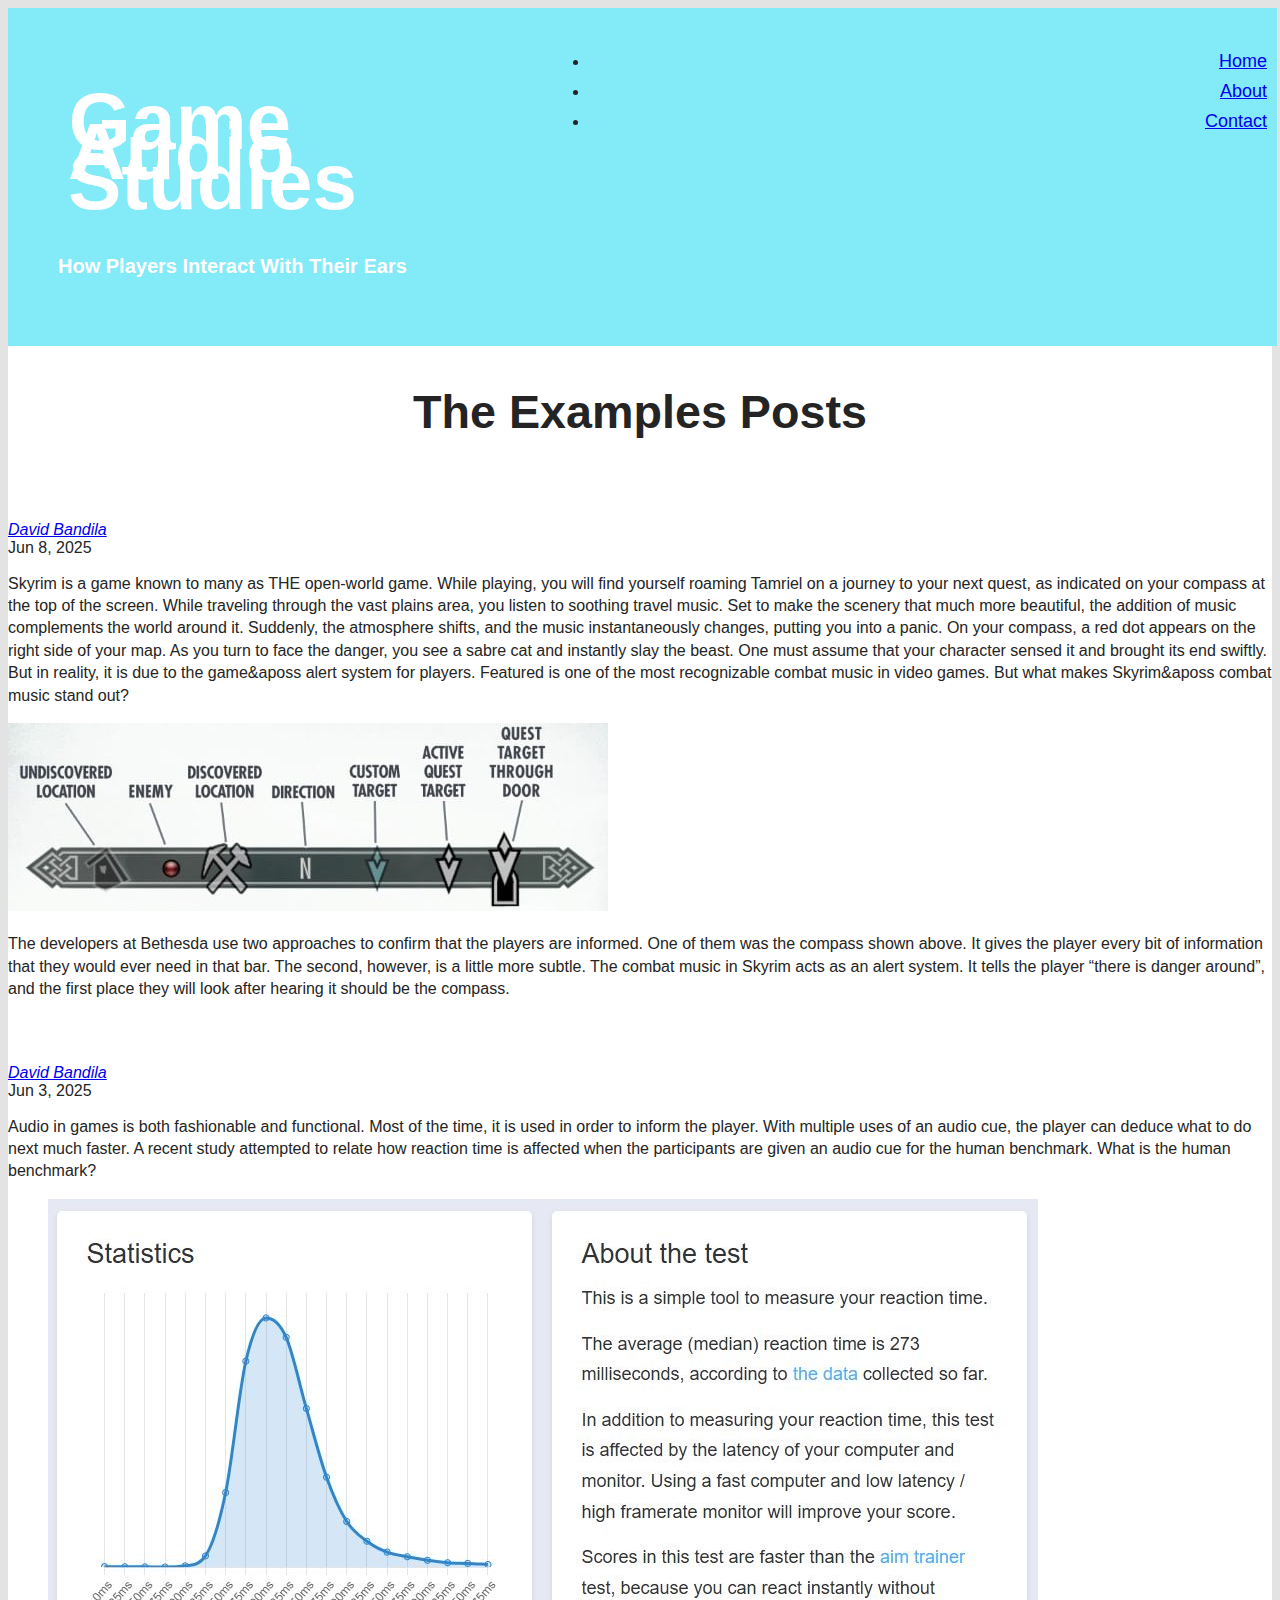
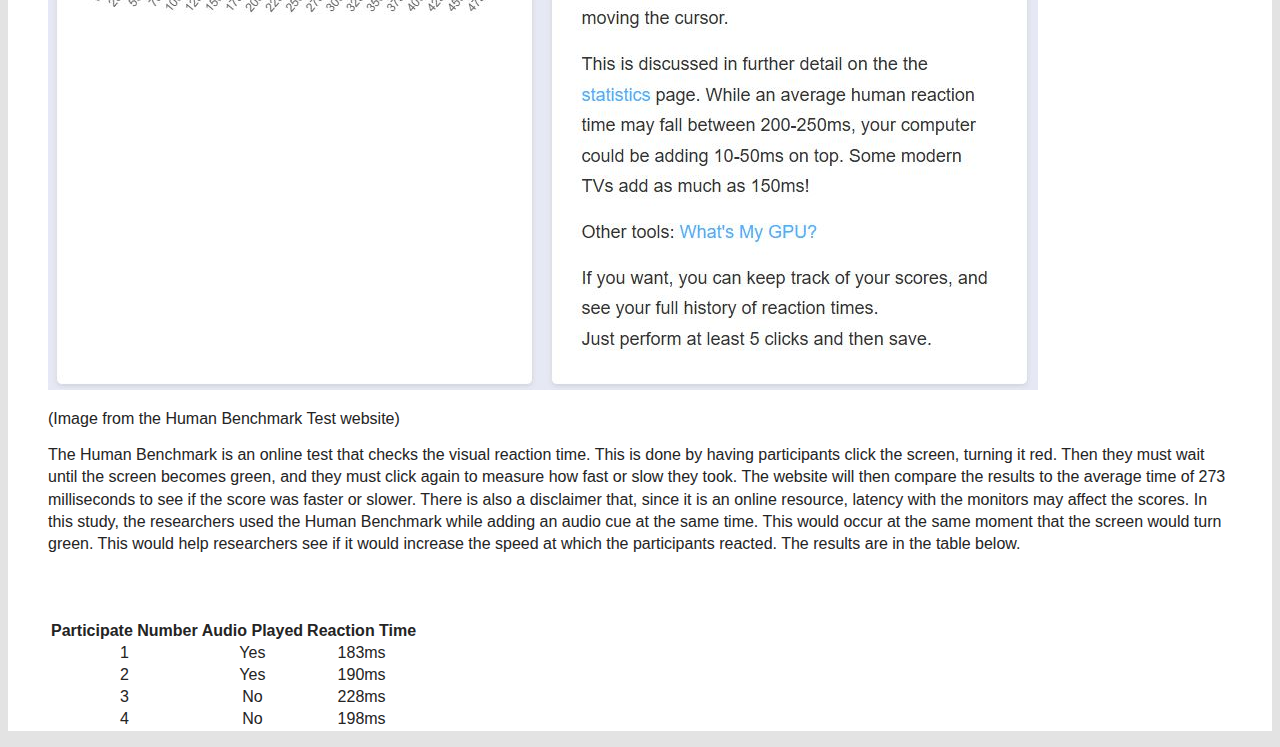
<file: index.html>
<!DOCTYPE html>
<html lang="en">
<head>
    <meta charset="UTF-8">
    <meta name="viewport" content="width=device-width, initial-scale=1.0">
    <link rel="stylesheet" href="style.css">
    <title>Game Audio</title>
</head>
<body>
    <header>
        <div> 
            <h1>Game Audio Studies</h1>
            <h3>How Players Interact With Their Ears</h3>
        </div>
        <nav>
            <ul>
                <li><a href="index.html">Home</a></li>
                <li><a href="about.html">About</a></li>
                <li><a href="contact.html">Contact</a></li>
            </ul>
        </nav>
        
    </header>
    <section id="blog">
        <h2>The Examples Posts</h2>
        <article class="blog-post">
            <h3>Skyrim's Alert System</h3>
            <address class = author><a rel="author" href="https://www.linkedin.com/in/david-bandila-17b300337/" >David Bandila</a> </address>
            <time datetime="2025-06-08" title="June 8, 2025">Jun 8, 2025</time>
            <p>Skyrim is a game known to many as THE open-world game. While playing, you will find yourself roaming Tamriel on a journey to your next quest, as indicated on your compass at the top of the screen. While traveling through the vast plains area, you listen to soothing travel music. Set to make the scenery that much more beautiful, the addition of music complements the world around it. Suddenly, the atmosphere shifts, and the music instantaneously changes, putting you into a panic. On your compass, a red dot appears on the right side of your map. As you turn to face the danger, you see a sabre cat and instantly slay the beast. One must assume that your character sensed it and brought its end swiftly. But in reality, it is due to the game&aposs alert system for players. Featured is one of the most recognizable combat music in video games. But what makes Skyrim&aposs combat music stand out? 
            </p>
            <p><img alt="Skyrims Compass of Information" src="Images/SkyrimCompass.jpg" /></p>
            <p>The developers at Bethesda use two approaches to confirm that the players are informed. One of them was the compass shown above. It gives the player every bit of information that they would ever need in that bar. The second, however, is a little more subtle. The combat music in Skyrim acts as an alert system. It tells the player “there is danger around”, and the first place they will look after hearing it should be the compass.  
            </p>
            <h3>The Relationship Between Audio and Reaction Time.</h3>
             <address class = author><a rel="author" href="https://www.linkedin.com/in/david-bandila-17b300337/" >David Bandila</a> </address>
            <time datetime="2025-06-03" title="June 3, 2025">Jun 3, 2025</time>
            <p>Audio in games is both fashionable and functional. Most of the time, it is used in order to inform the player. With multiple uses of an audio cue, the player can deduce what to do next much faster. A recent study attempted to relate how reaction time is affected when the participants are given an audio cue for the human benchmark. What is the human benchmark? 
            </p>
            <p>
            <figure>
            <img alt="The Human Benchmark" src="Images/HumanBenchmark.JPG" /></p>
            <figcaption>(Image from the Human Benchmark Test website)</figcaption>
            <p>The Human Benchmark is an online test that checks the visual reaction time. This is done by having participants click the screen, turning it red. Then they must wait until the screen becomes green, and they must click again to measure how fast or slow they took. The website will then compare the results to the average time of 273 milliseconds to see if the score was faster or slower. There is also a disclaimer that, since it is an online resource, latency with the monitors may affect the scores. In this study, the researchers used the Human Benchmark while adding an audio cue at the same time. This would occur at the same moment that the screen would turn green. This would help researchers see if it would increase the speed at which the participants reacted. The results are in the table below.</p>
            <table>
                <h3>Results of the Audio Reaction Test</h3>
                <tr>
                <th>Participate Number</th>
                <th>Audio Played</th>
                <th>Reaction Time</th>
                </tr>
                <tr>
                <td>1</td>
                <td>Yes</td>
                <td>183ms</td>
                </tr>
                <tr>
                <td>2</td>
                <td>Yes</td>
                <td>190ms</td>
                </tr>
                <tr>
                <td>3</td>
                <td>No</td>
                <td>228ms</td>
                </tr>
                <tr>
                <td>4</td>
                <td>No</td>
                <td>198ms</td>
                </tr>
        </table> 
        </article>

    </section>
</body>
</html>
</file>
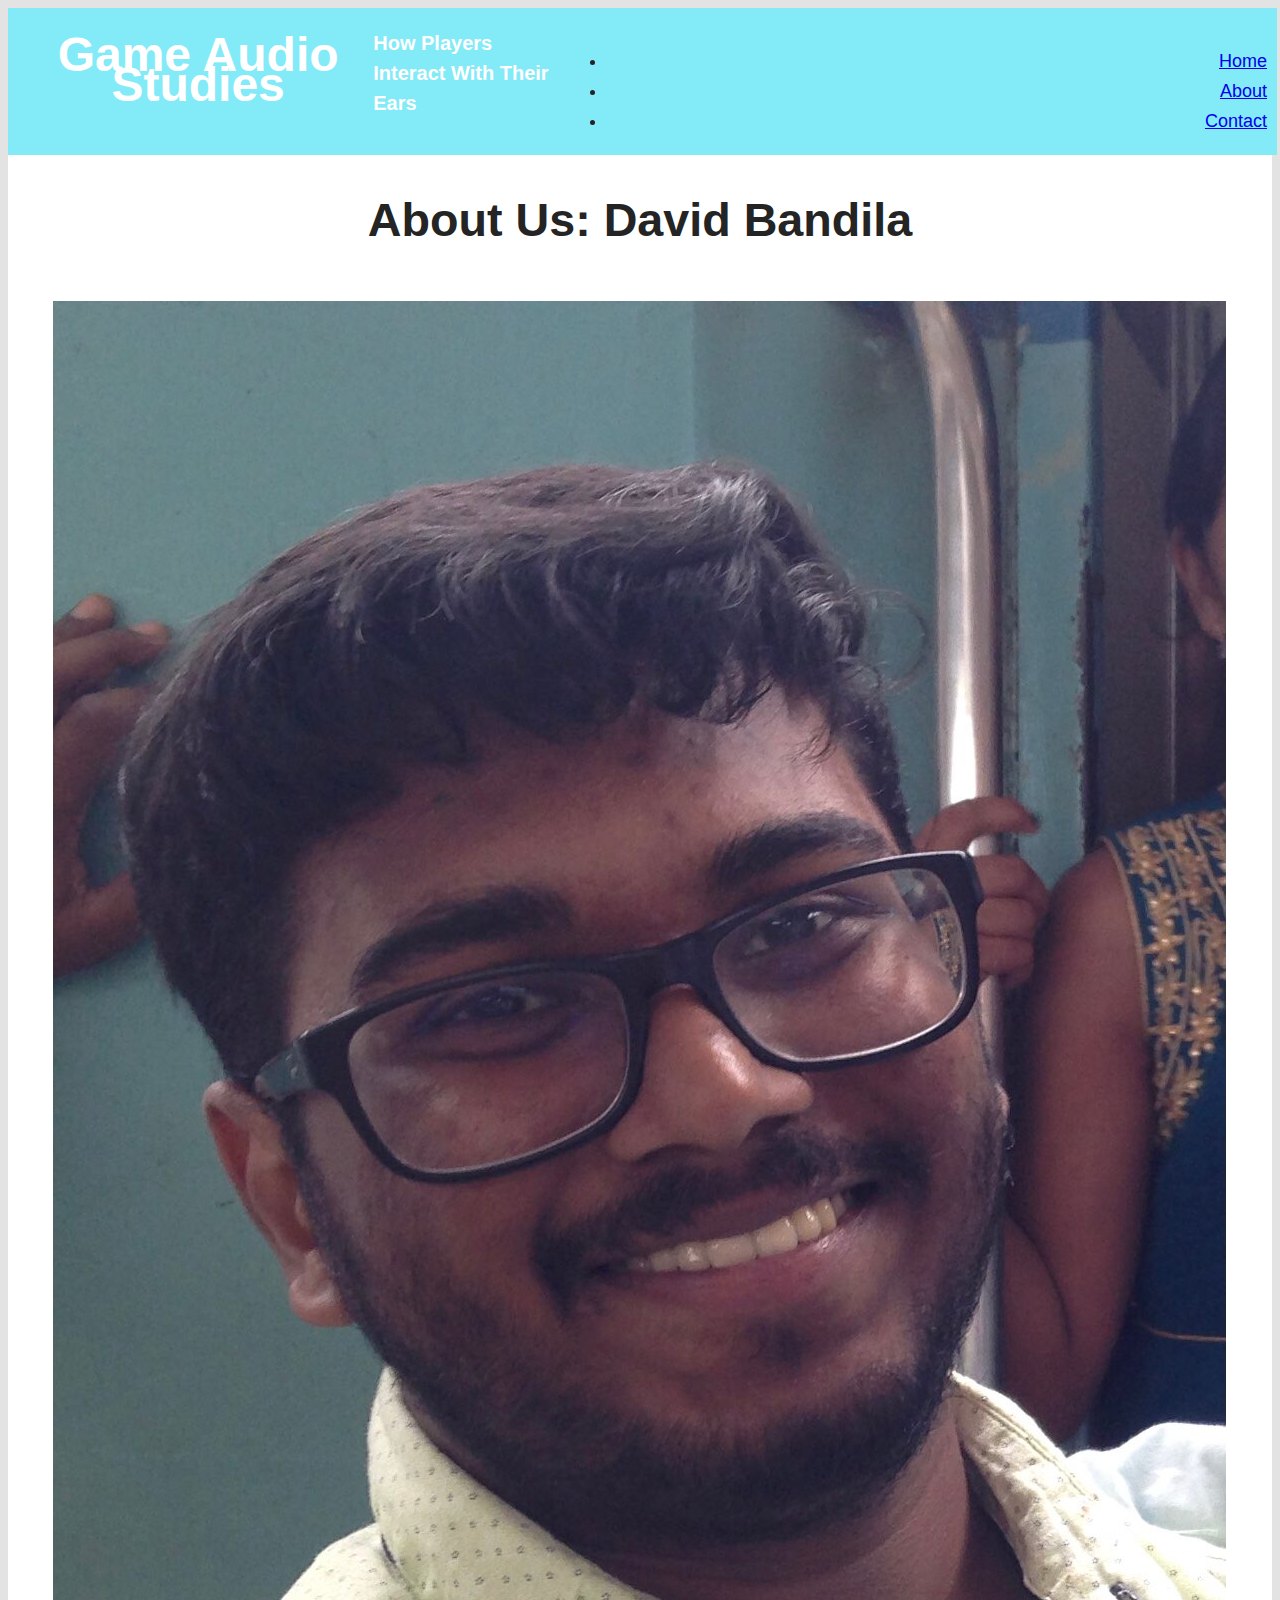
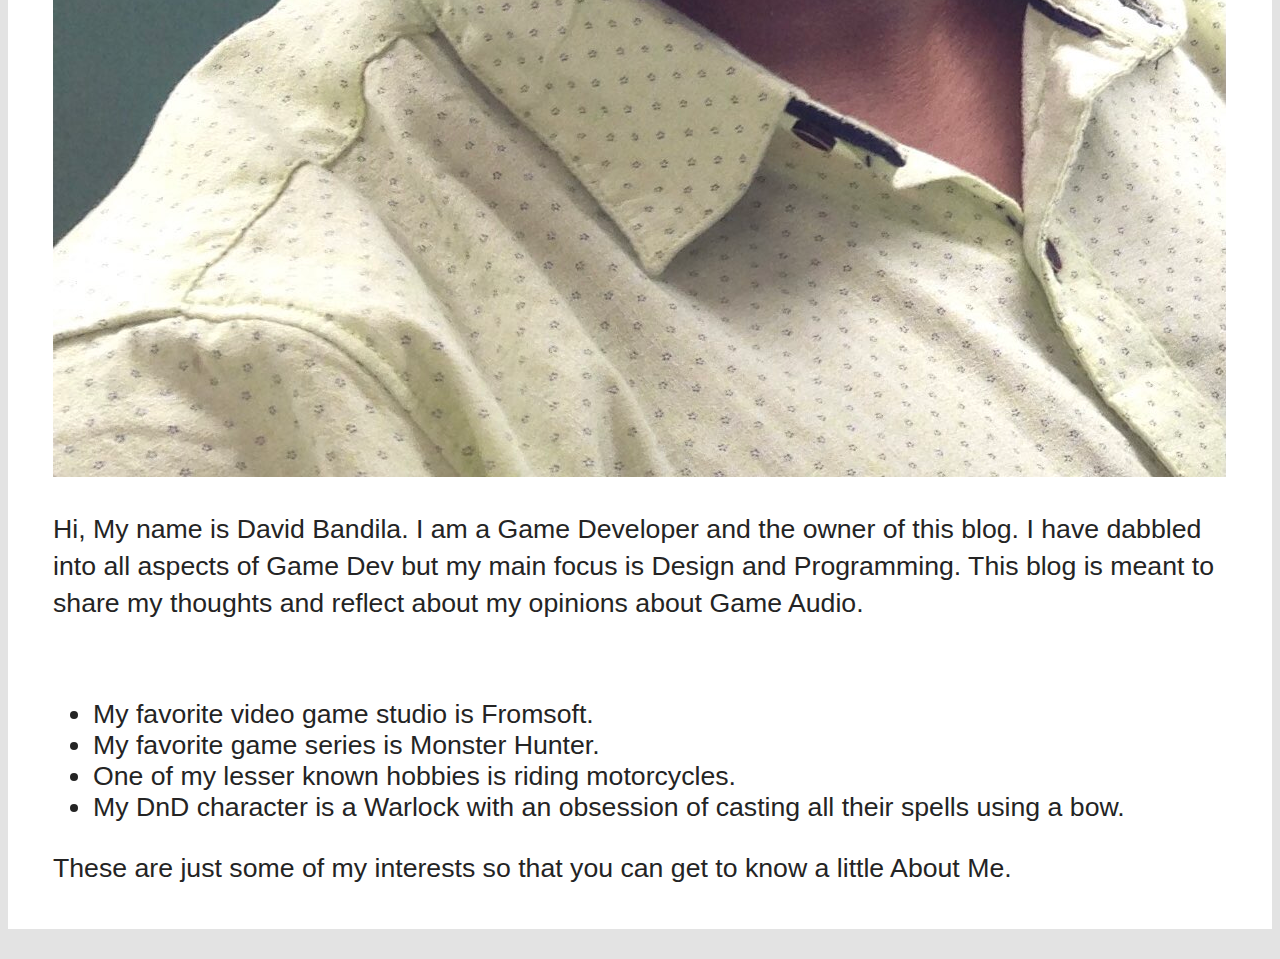
<file: about.html>
<!DOCTYPE html>
<html lang="en">
<head>
    <meta charset="UTF-8">
    <meta name="viewport" content="width=device-width, initial-scale=1.0">
    <link rel="stylesheet" href="style.css">
    <title>Game Audio About Page</title>
</head>
<body>
    <header>
        
        <h1>Game Audio Studies</h1>
        <h3>How Players Interact With Their Ears</h3>
        <nav>
            <ul>
                <li><a href="index.html">Home</a></li>
                <li><a href="about.html">About</a></li>
                <li><a href="contact.html">Contact</a></li>
                
            </ul>
        </nav>
        
    </header>
    <h2>About Us: David Bandila</h2>
    <div>
        <img class="Me" src="Images/Profile Pic.jpg" alt="David Bandila Profile Picture">
        <p>Hi, My name is David Bandila. I am a Game Developer and the owner of this blog. I have dabbled into all aspects of Game Dev but my main focus is Design and Programming. This blog is meant to share my thoughts and reflect about my opinions about Game Audio.</p>
        <h3>Interests</h3>
        <ul>
            <li>My favorite video game studio is Fromsoft.</li>
            <li>My favorite game series is Monster Hunter.</li>
            <li>One of my lesser known hobbies is riding motorcycles.</li>
            <li>My DnD character is a Warlock with an obsession of casting all their spells using a bow.</li>
        </ul>
      <p>These are just some of my interests so that you can get to know a little About Me.</p>
    </div>
</body>
</html>
</file>
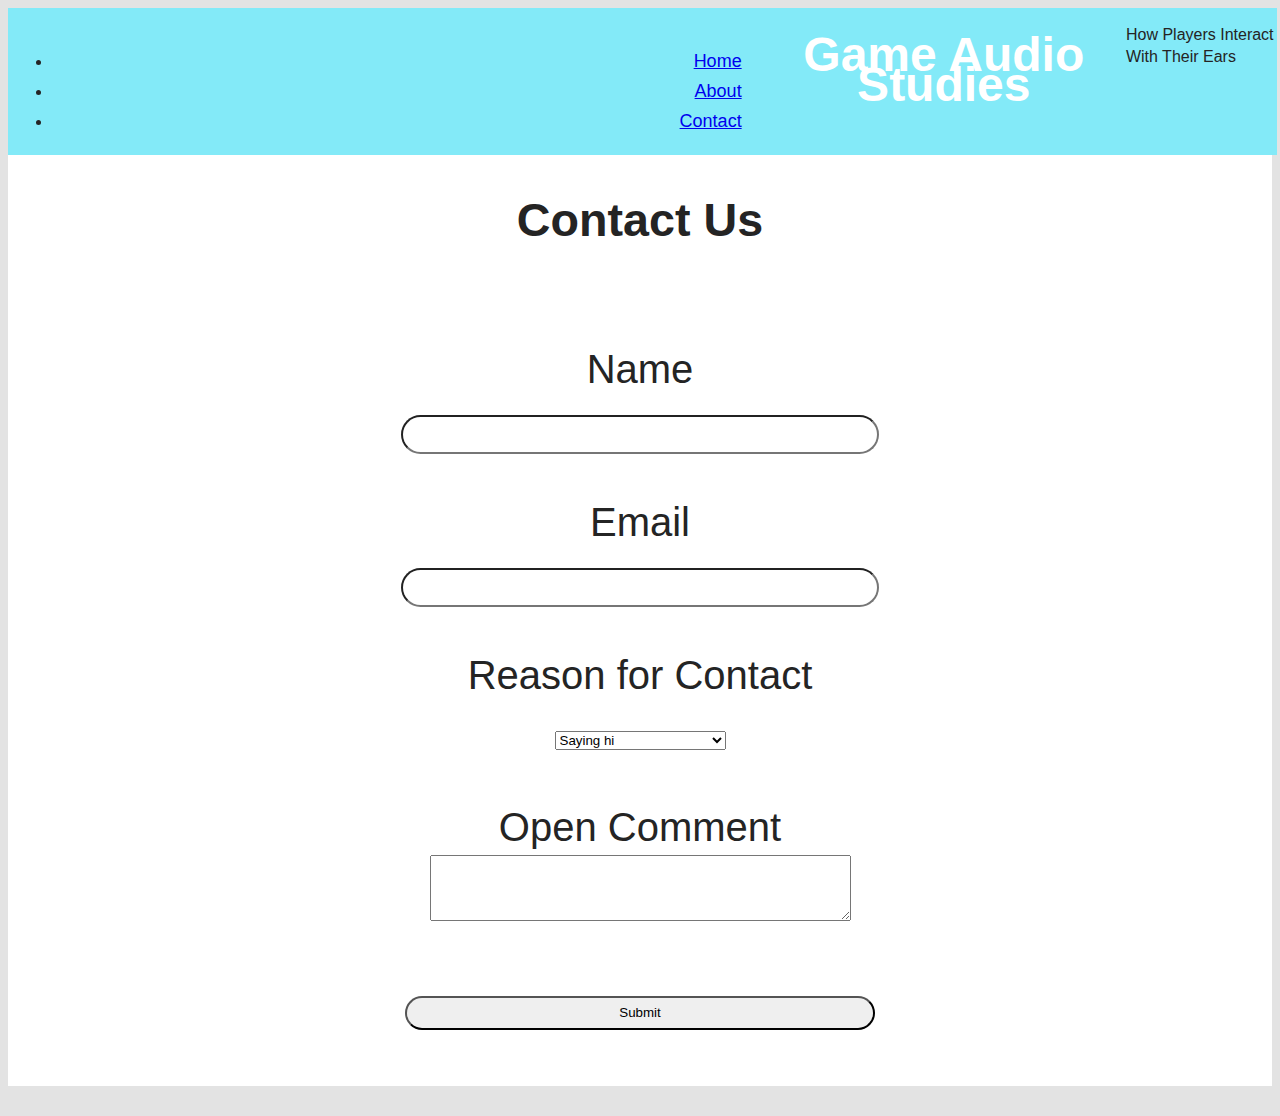
<file: contact.html>
<!DOCTYPE html>
<html lang="en">
<head>
    <meta charset="UTF-8">
    <meta name="viewport" content="width=device-width, initial-scale=1.0">
    <link rel="stylesheet" href="style.css">
    <title>Game Audio Contact Page</title>
</head>
<body>
    <header>
       <nav>
            <ul>
                <li><a href="index.html">Home</a></li>
                <li><a href="about.html">About</a></li>
                <li><a href="contact.html">Contact</a></li>
            </ul>
        </nav>
        <h1>Game Audio Studies</h1>
        <p>How Players Interact With Their Ears</p>
        
    </header>
    <h2>Contact Us</h2>
     <div class="Contact"> 
      <form name="Contact me"method="post"action="index.html"netlify>
        <p> <label>Name</label><br>
          <input type="text" name="Name">
        </p>
        <p>
          <label>Email</label><br>
          <input type="email" name="Email">
        </p>
        <p>
          <label for="contactreason">Reason for Contact </label><br>
          <select name="contactreason" id="contactreason">
          <option value="saying hi">Saying hi</option>
          <option value="looking for a contractor"> Looking for a contractor</option>
          <option value="interested in an interview">Interested in an interview</option>
          </select>
        </p>
        <p>
          <label for="opencomment">Open Comment</label><br>
          <textarea name="opencomment" id="opencomment" rows="4" cols="50">
            </textarea>
        </p>
        <p>
          <input type="submit">
        </p>
      </form>
    </div>
</body>
</html>
</file>
<file: style.css>
html{
    background: #e3e3e3;
}

body {

    background: #ffffff;  
    margin: 20;
    padding: 20;
    color: #242424;
    font-family: 'Gill Sans', 'Gill Sans MT', Calibri, 'Trebuchet MS', sans-serif;
}

.Home {
    display: flex;
}
div{
    margin: 30px;
    padding: 15px;
    font-size: 20pt;
}
.Contact{
    font-size: 30pt;
    text-align: center;

}
input{
    width: 40%;
    height: 25pt;
    border-radius: 25px;
}
h1{
    width: 50%;
    font-size: 3em;
    padding-left: 10px;
    text-align: center;
    color: #fff;
}
h2{
    font-size:35pt;
    text-align: center;
    color: #242424;
}
h3{
    font-size: 20px;
    color: #fff;
}
p{
    line-height: 1.4em;
}
.AutDat{
    white-space: pre-wrap;
    text-align: center;
}

header{
    padding-left: 5px;
    display: flex;
    width: 100%;
    background-color: #83eaf8;
    line-height: .8cm;
    position: sticky;
    top: 0;
    z-index: 2;
    
}
nav{
    width:100%;
    padding-top: 20px;
    padding-right: 10px;
    text-align: right;
    font-size: large;
    
}
table{
    text-align: center;
}
</file>
